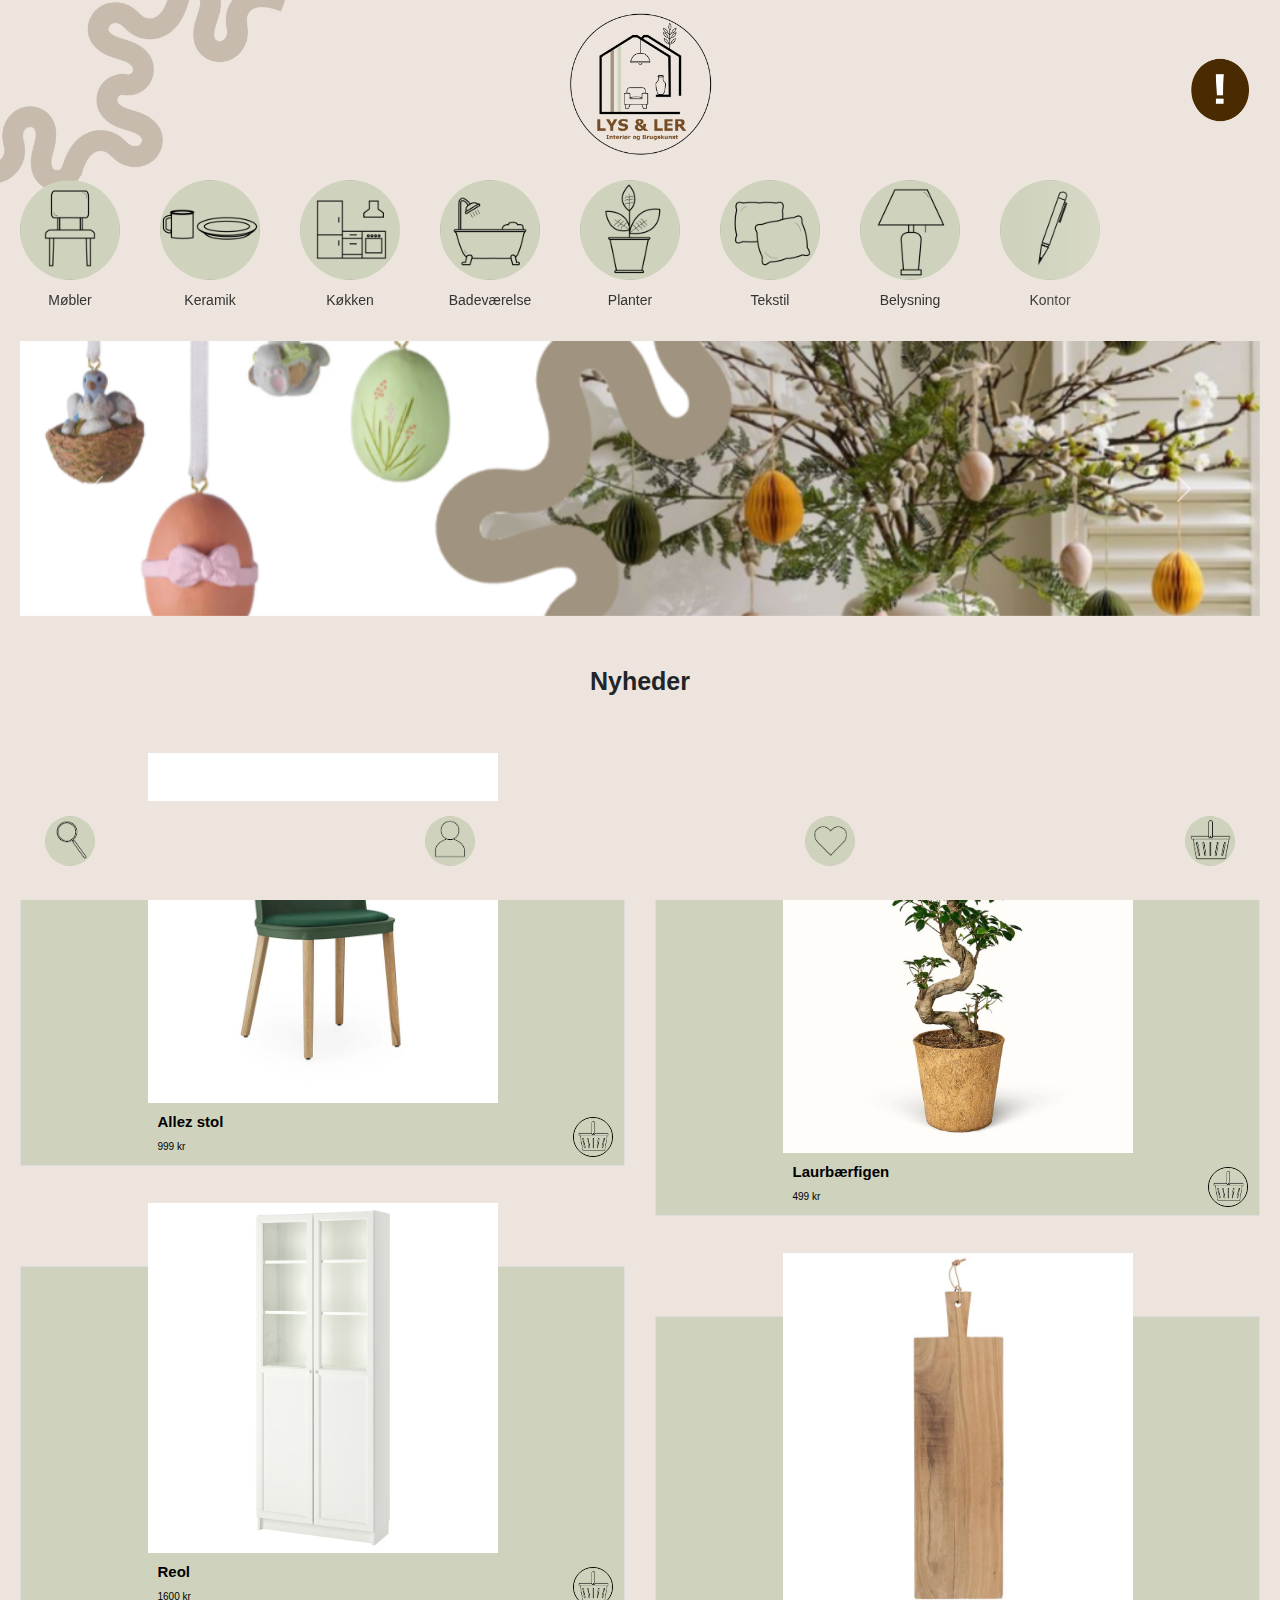
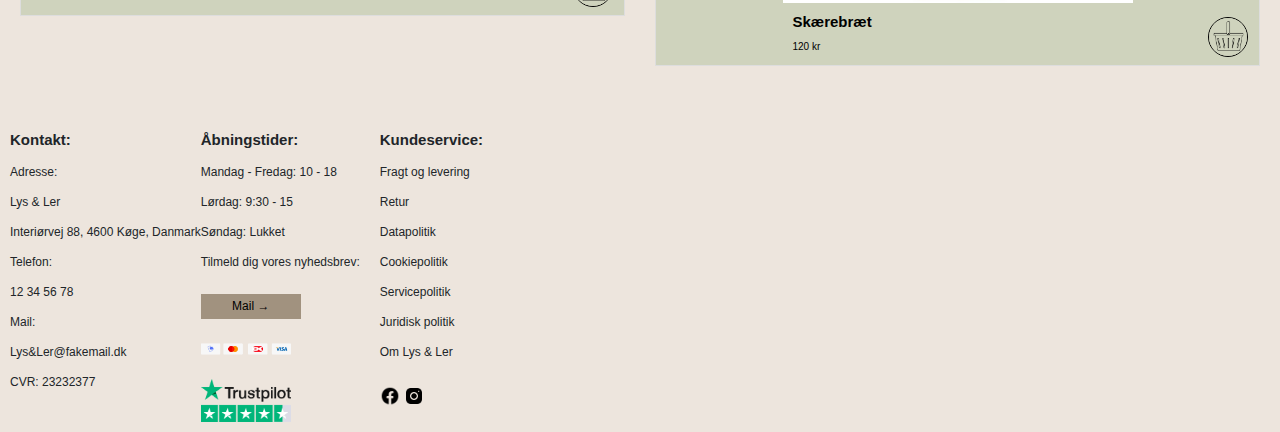
<file: tema-3/index.html>
<!doctype html>
<html lang="en">
<head>
    <meta charset="UTF-8">
    <meta name="viewport" content="width=device-width, initial-scale=1">
    <title>Lys og Ler</title>
    <link href="https://cdn.jsdelivr.net/npm/bootstrap@5.3.0-alpha1/dist/css/bootstrap.min.css" rel="stylesheet">
    <link rel="stylesheet" href="style.css">
    <link rel="icon" type="image/x-icon" href="images/Logo.png"/>
</head>
<body>

<!-- Logo -->


<div class="logo-container">
    <a href="index.html">
        <img src="images/Logo.png" alt="Logo"></img>
    </a>
</div>


<!-- Baggrund -->

<div class="baggrund1">
    <img src="images/bg1.png" alt="">
</div>


<!-- Pop-up -->

<div class="popup-container">
    <img id="popupBtn" src="images/!.png" alt="Åbn billede">
</div>

<div id="popupImg" style="display: none;">
    <span id="closeBtn">&times;</span>
    <img src="images/popup.png" alt="" />
</div>

<!-- Nav-bar carousel -->


<div class="carousel-container">
    <div class="carousel">
        <div class="tab">
            <a href="">
                <img src="images/Stol.png" alt="Møbler">
            <p>Møbler</p>
            </a>
        </div>
        <div class="tab">
            <a href="">
            <img src="images/Krus%20og%20tallerken.png" alt="Keramik">
            <p>Keramik</p>
            </a>
        </div>
        <div class="tab">
            <a href="">
            <img src="images/Køkken.png" alt="Køkken">
            <p>Køkken</p>
            </a>
        </div>
        <div class="tab">
            <a href="">
                <img src="images/Bad.png" alt="Badeværelse">
                <p>Badeværelse</p>
            </a>
        </div>
        <div class="tab">
            <a href="">
            <img src="images/Planter.png" alt="Planter">
            <p>Planter</p>
            </a>
        </div>
        <div class="tab">
            <a href="">
            <img src="images/Puder.png" alt="Tekstil">
            <p>Tekstil</p>
            </a>
        </div>
        <div class="tab">
            <a href="">
            <img src="images/Lampe.png" alt="Belysning">
            <p>Belysning</p>
            </a>
        </div>
        <div class="tab">
            <a href="">
                <img src="images/Kuglepen.png" alt="Kontor">
                <p>Kontor</p>
            </a>
        </div>

    </div>
</div>

<!-- Hero carousel (bootstrap) -->


<div id="carouselExampleControls" class="carousel slide" data-bs-ride="carousel">
    <div id="hero-carousel" class="carousel-inner">
        <div class="carousel-item">
            <img class="d-block w-100" src="images/b1.jpg" alt="Stue interiør">
        </div>
        <div class="carousel-item">
            <img class="d-block w-100 h-100" src="images/b2.png" alt="Stue interiør">
        </div>
        <div class="carousel-item active">
            <img class="d-block w-100" src="images/b3.png" alt="Påske">
        </div>
    </div>
    <button class="carousel-control-prev" type="button" data-bs-target="#carouselExampleControls" data-bs-slide="prev">
        <span class="carousel-control-prev-icon" aria-hidden="true"></span>
        <span class="visually-hidden">Previous</span>
    </button>
    <button class="carousel-control-next" type="button" data-bs-target="#carouselExampleControls" data-bs-slide="next">
        <span class="carousel-control-next-icon" aria-hidden="true"></span>
        <span class="visually-hidden">Next</span>
    </button>
</div>


<!-- Overskrift -->


<div class="h1-container">
    <h1>Nyheder</h1>
</div>


<!-- Produkter genereret af JS -->
<div id="product-container"></div>



<!-- Footer -->

<footer>
    <div class="footer-tabs">
        <a href="#"><img src="images/Forstørrelsesglas.png" alt="Søg"></a>
        <a href="#"><img src="images/User.png" alt="Profil"></a>
        <a href="#"><img src="images/Hjerte.png" alt="Favorit"></a>
        <a href="#"><img src="images/Kurv.png" alt="Kurv"></a>
    </div>
</footer>


<!-- Baggrund -->


<div class="baggrund2">
    <img src="images/bg1.png" alt="">
</div>



<!-- Footer-info -->



<div class="footer-info">
    <div class="info1">
        <h2>Kontakt:</h2>
        <p>Adresse:
            <br>
            Lys & Ler
            <br>
            Interiørvej 88,
            4600 Køge,
            Danmark
            <br>
            Telefon:
            <br>
            12 34 56 78
            <br>
            Mail:
            <br>
            Lys&Ler@fakemail.dk
            <br>

            CVR: 23232377
        </p>
    </div>
    <div class="info2">
        <h2>Åbningstider:</h2>
        <p>Mandag - Fredag:
            10 - 18
            <br>
            Lørdag:
            9:30 - 15
            <br>
            Søndag:
            Lukket
            <br>

            Tilmeld dig vores nyhedsbrev:</p>
        <a href="mailto:LysogLer@fakemail.dk"><button>Mail &#8594;</button></a>
        <img src="images/Betalingsikoner.png" alt="">
        <img src="images/trustpilot-stars-seeklogo.png" alt="">
    </div>
    <div class="info3">
        <h2>Kundeservice:</h2>
        <p>Fragt og levering
            <br>
            Retur
            <br>
            Datapolitik
            <br>
            Cookiepolitik
            <br>
            Servicepolitik
            <br>
            Juridisk politik
            <br>
            Om Lys & Ler</p>
        <a href="https://facebook.com"><img src="images/Facebook-24.png" alt=""></a>
        <a href="https://instagram.com"><img src="images/Instagram-30.png" alt=""></a>

    </div>
</div>

<script src="https://cdn.jsdelivr.net/npm/bootstrap@5.3.0-alpha1/dist/js/bootstrap.bundle.min.js"></script>
<script src="scripts.js"></script>
</body>
</html>
</file>
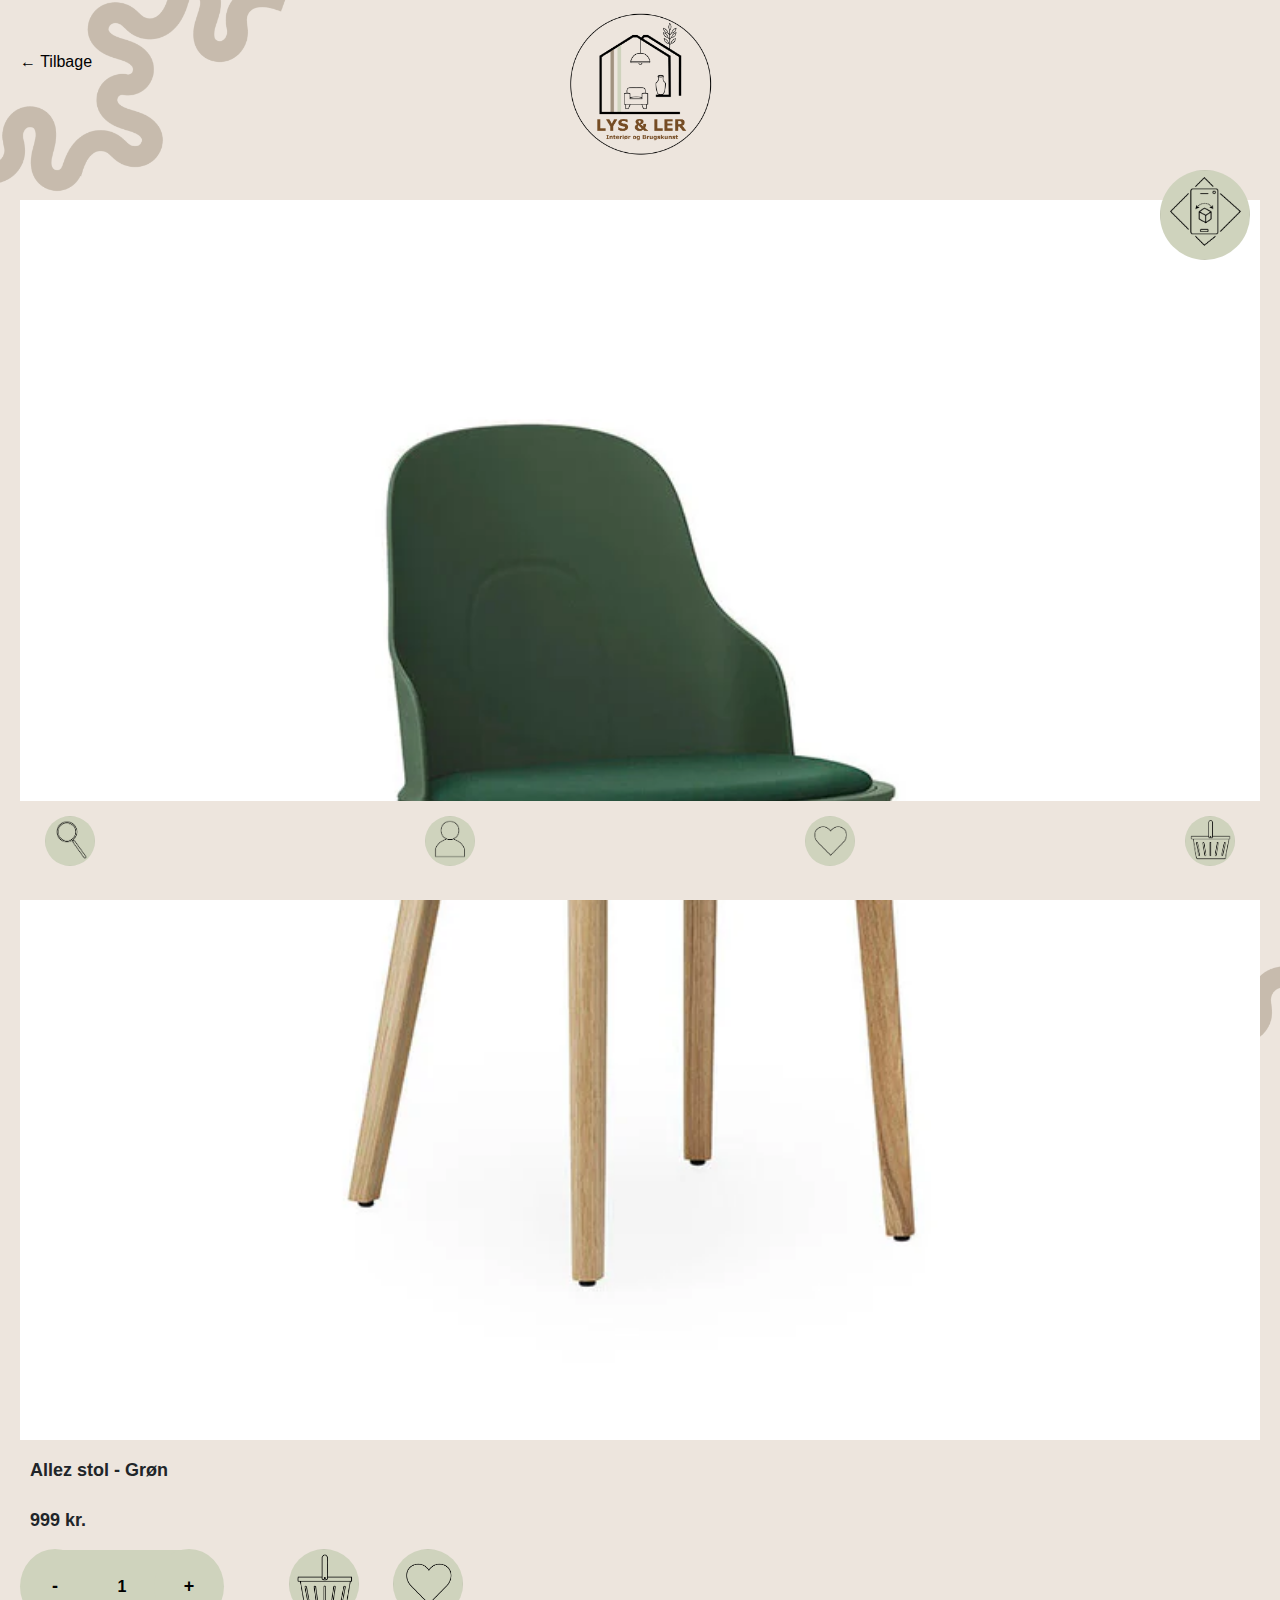
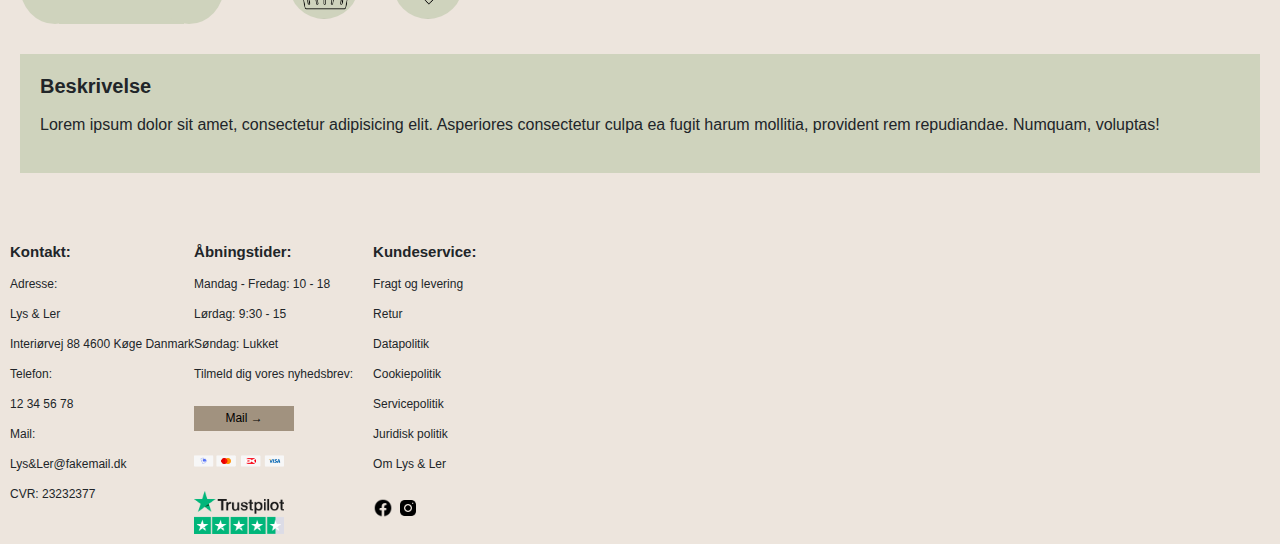
<file: tema-3/produktside1.html>
<!doctype html>
<html lang="en">
<head>
    <meta charset="UTF-8">
    <meta name="viewport" content="width=device-width, initial-scale=1">
    <title>Allez stol</title>
    <link href="https://cdn.jsdelivr.net/npm/bootstrap@5.3.0-alpha1/dist/css/bootstrap.min.css" rel="stylesheet">
    <link rel="stylesheet" href="produktside1.css">
    <link rel="icon" type="image/x-icon" href="images/Logo.png"/>
</head>
<body>

<!-- Logo -->


<div class="logo-container">
    <a href="index.html">
        <img src="images/Logo.png" alt="Logo"></img>
    </a>
</div>


<!-- Pil -->

<div class="back-container">
    <a href="index.html"><p>&#8592; Tilbage</p></a>
</div>


<!-- Baggrund -->

<div class="baggrund1">
    <img src="images/bg1.png" alt="">
</div>


<!-- AR ikon -->


<div class="AR-ikon">
    <a href="" onclick="showMessage()"><img src="images/AR%20Ikon.png" alt=""></a>
</div>


<!-- Produktbillede -->


<div class="produkt-wrapper">
    <img src="images/produkt-stol.jpg.webp" alt="">
</div>


<!-- Produktinfo -->


<div class="produkt-info">
    <h2>Allez stol - Grøn</h2>
    <h2>999 kr.</h2>
</div>


<!-- Produktikoner + knap -->



<div class="produkt-ikoner">
    <div class="quantity-selector">
        <button type="button" onclick="decreaseQuantity()">-</button>
        <input type="text" id="quantity" value="1" readonly>
        <button type="button" onclick="increaseQuantity()">+</button>
    </div>
    <div class="ikoner-wrapper">
        <a href="">  <img src="images/Kurv.png" alt="Kurv"></a>
        <a href="">  <img src="images/Hjerte.png" alt="Favorit"></a>
    </div>
</div>


<!-- Produktbeskrivelse -->



<div class="produkt-beskrivelse">
    <h2>Beskrivelse</h2>
    <p>Lorem ipsum dolor sit amet, consectetur adipisicing elit. Asperiores consectetur culpa ea fugit harum mollitia, provident rem repudiandae. Numquam, voluptas!</p>

</div>


<!-- Footer -->

<footer>
    <div class="footer-tabs">
        <a href="#"><img src="images/Forstørrelsesglas.png" alt="Søg"></a>
        <a href="#"><img src="images/User.png" alt="Profil"></a>
        <a href="#"><img src="images/Hjerte.png" alt="Favorit"></a>
        <a href="#"><img src="images/Kurv.png" alt="Kurv"></a>
    </div>
</footer>


<!-- Baggrund -->


<div class="baggrund2">
    <img src="images/bg1.png" alt="">
</div>


<!-- Footerinfo -->


<div class="footer-info">
    <div class="info1">
        <h2>Kontakt:</h2>
        <p>Adresse:
            <br>
            Lys & Ler
            <br>
            Interiørvej 88
            4600 Køge
            Danmark
            <br>
            Telefon:
            <br>
            12 34 56 78
            <br>
            Mail:
            <br>
            Lys&Ler@fakemail.dk
            <br>

            CVR: 23232377
        </p>
    </div>
    <div class="info2">
        <h2>Åbningstider:</h2>
       <p>Mandag - Fredag:
           10 - 18
           <br>
           Lørdag:
           9:30 - 15
           <br>
           Søndag:
           Lukket
           <br>

           Tilmeld dig vores nyhedsbrev:</p>
        <a href="mailto:LysogLer@fakemail.dk"><button>Mail &#8594;</button></a>
        <img src="images/Betalingsikoner.png" alt="">
        <img src="images/trustpilot-stars-seeklogo.png" alt="">
    </div>
    <div class="info3">
        <h2>Kundeservice:</h2>
        <p>Fragt og levering
        <br>
        Retur
        <br>
        Datapolitik
        <br>
        Cookiepolitik
        <br>
        Servicepolitik
        <br>
        Juridisk politik
            <br>
        Om Lys & Ler</p>
        <a href="https://facebook.com"><img src="images/Facebook-24.png" alt=""></a>
        <a href="https://instagram.com"><img src="images/Instagram-30.png" alt=""></a>

    </div>
</div>


<script src="https://cdn.jsdelivr.net/npm/bootstrap@5.3.0-alpha1/dist/js/bootstrap.bundle.min.js"></script>
<script src="scripts.js"></script>
</body>
</html>
</file>
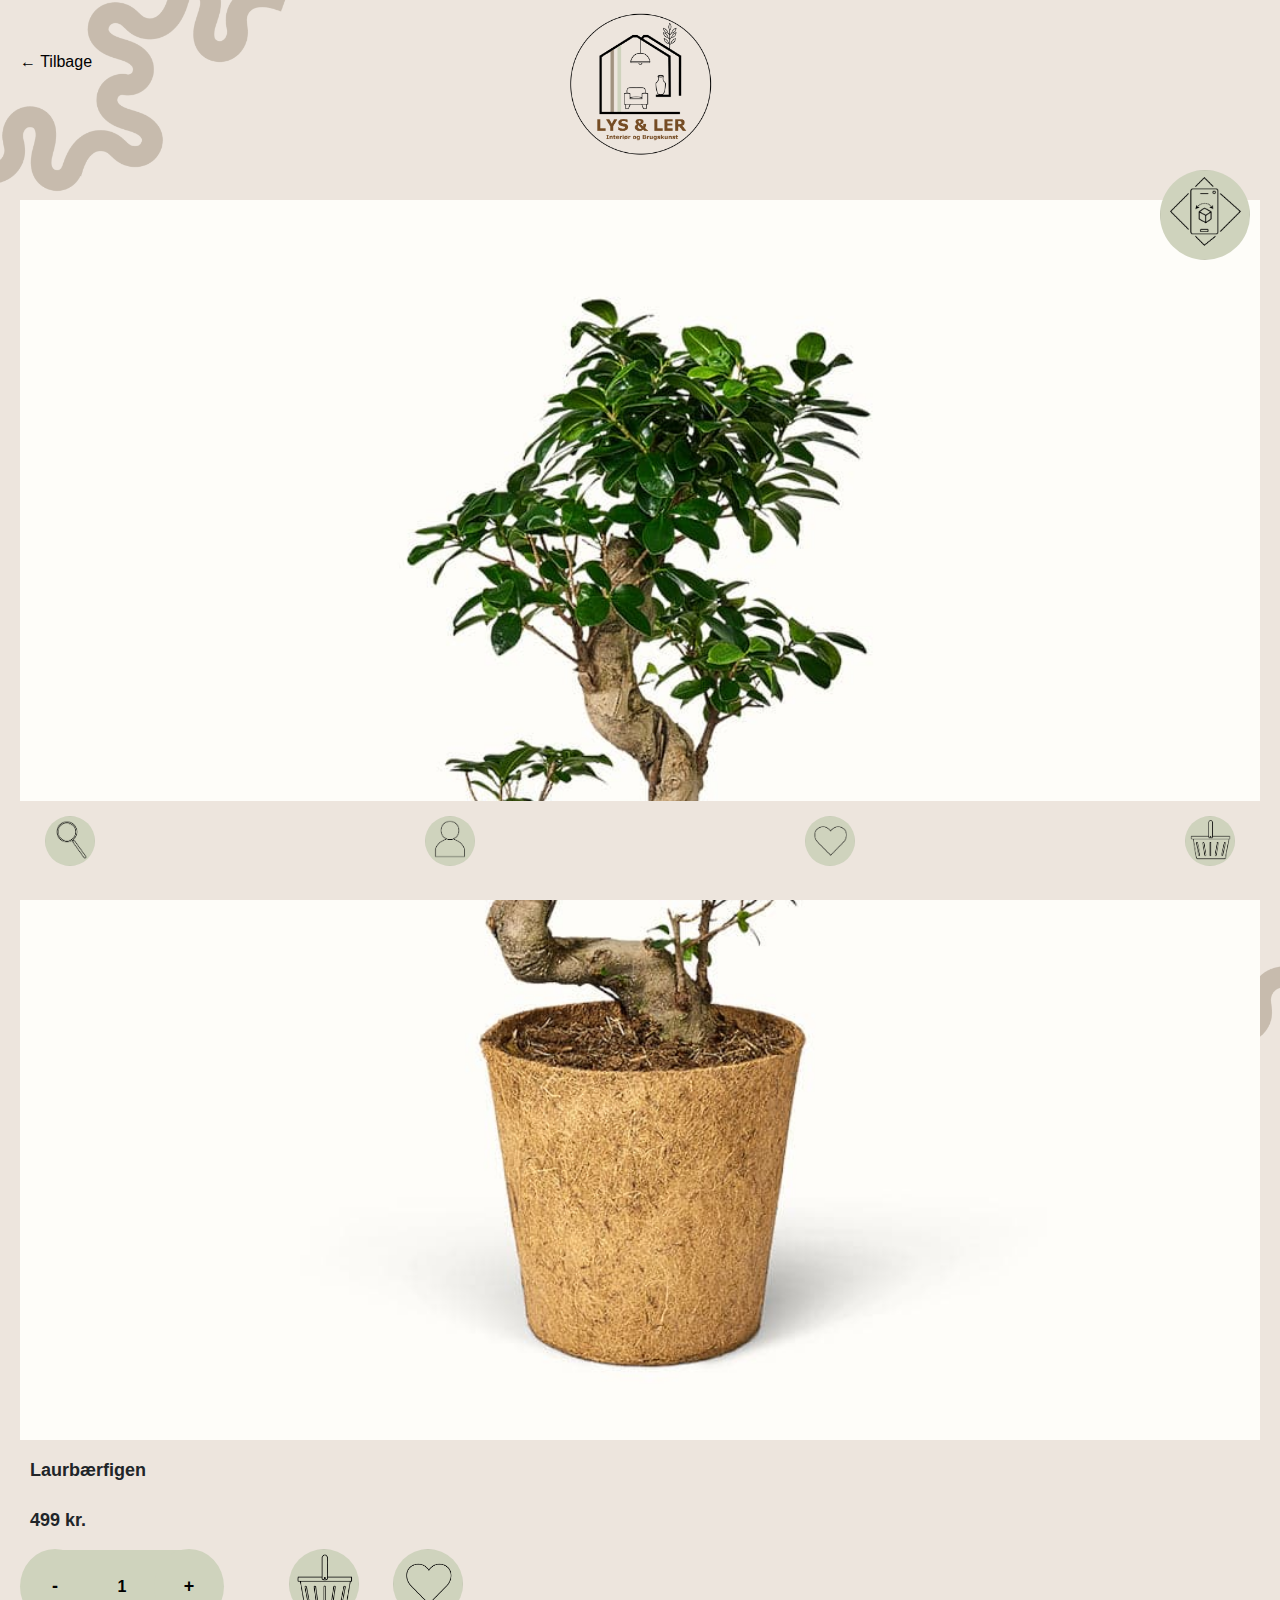
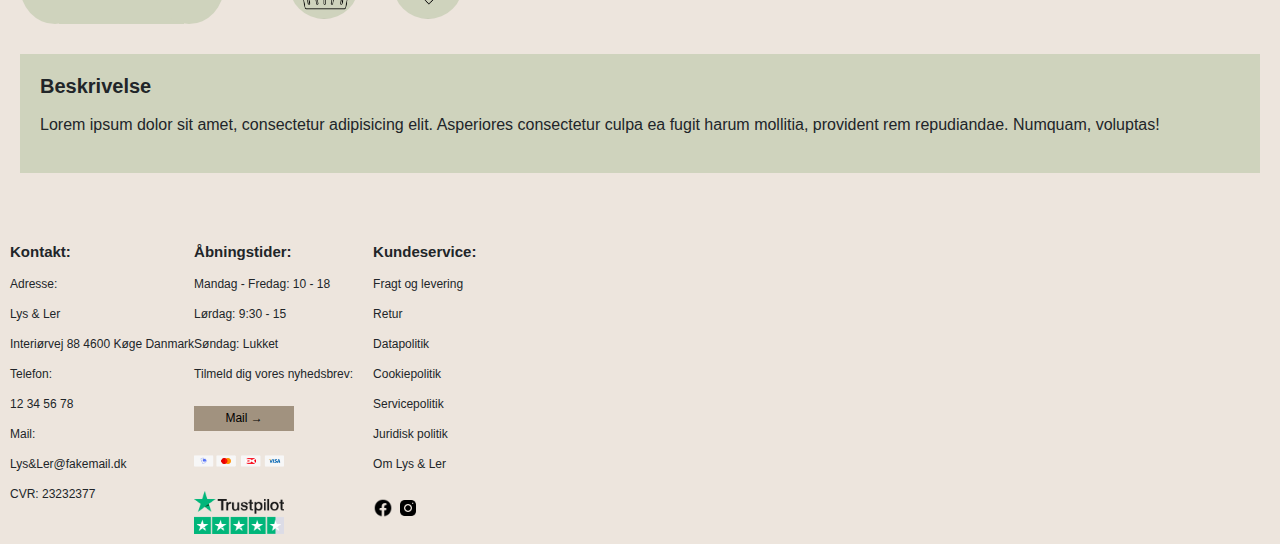
<file: tema-3/produktside2.html>
<!doctype html>
<html lang="en">
<head>
    <meta charset="UTF-8">
    <meta name="viewport" content="width=device-width, initial-scale=1">
    <title>Laurbærfigen</title>
    <link href="https://cdn.jsdelivr.net/npm/bootstrap@5.3.0-alpha1/dist/css/bootstrap.min.css" rel="stylesheet">
    <link rel="stylesheet" href="produktside2.css">
    <link rel="icon" type="image/x-icon" href="images/Logo.png"/>
</head>
<body>

<!-- Logo -->


<div class="logo-container">
    <a href="index.html">
        <img src="images/Logo.png" alt="Logo"></img>
    </a>
</div>


<!-- Pil -->

<div class="back-container">
    <a href="index.html"><p>&#8592; Tilbage</p></a>
</div>


<!-- Baggrund -->

<div class="baggrund1">
    <img src="images/bg1.png" alt="">
</div>


<!-- AR ikon -->


<div class="AR-ikon">
    <a href="" onclick="showMessage()"><img src="images/AR%20Ikon.png" alt=""></a>
</div>


<!-- Produktbillede -->


<div class="produkt-wrapper">
    <img src="images/produkt-plante.png" alt="">
</div>


<!-- Produktinfo -->


<div class="produkt-info">
    <h2>Laurbærfigen</h2>
    <h2>499 kr.</h2>
</div>


<!-- Produktinfo -->



<div class="produkt-ikoner">
    <div class="quantity-selector">
        <button type="button" onclick="decreaseQuantity()">-</button>
        <input type="text" id="quantity" value="1" readonly>
        <button type="button" onclick="increaseQuantity()">+</button>
    </div>
    <div class="ikoner-wrapper">
        <a href="">  <img src="images/Kurv.png" alt="Kurv"></a>
        <a href="">  <img src="images/Hjerte.png" alt="Favorit"></a>
    </div>
</div>


<!-- Produktbeskrivelse -->



<div class="produkt-beskrivelse">
    <h2>Beskrivelse</h2>
    <p>Lorem ipsum dolor sit amet, consectetur adipisicing elit. Asperiores consectetur culpa ea fugit harum mollitia, provident rem repudiandae. Numquam, voluptas!</p>

</div>


<!-- Footer -->

<footer>
    <div class="footer-tabs">
        <a href="#"><img src="images/Forstørrelsesglas.png" alt="Søg"></a>
        <a href="#"><img src="images/User.png" alt="Profil"></a>
        <a href="#"><img src="images/Hjerte.png" alt="Favorit"></a>
        <a href="#"><img src="images/Kurv.png" alt="Kurv"></a>
    </div>
</footer>


<!-- Baggrund -->


<div class="baggrund2">
    <img src="images/bg1.png" alt="">
</div>


<!-- Footerinfo -->


<div class="footer-info">
    <div class="info1">
        <h2>Kontakt:</h2>
        <p>Adresse:
            <br>
            Lys & Ler
            <br>
            Interiørvej 88
            4600 Køge
            Danmark
            <br>
            Telefon:
            <br>
            12 34 56 78
            <br>
            Mail:
            <br>
            Lys&Ler@fakemail.dk
            <br>

            CVR: 23232377
        </p>
    </div>
    <div class="info2">
        <h2>Åbningstider:</h2>
        <p>Mandag - Fredag:
            10 - 18
            <br>
            Lørdag:
            9:30 - 15
            <br>
            Søndag:
            Lukket
            <br>

            Tilmeld dig vores nyhedsbrev:</p>
        <a href="mailto:LysogLer@fakemail.dk"><button>Mail &#8594;</button></a>
        <img src="images/Betalingsikoner.png" alt="">
        <img src="images/trustpilot-stars-seeklogo.png" alt="">
    </div>
    <div class="info3">
        <h2>Kundeservice:</h2>
        <p>Fragt og levering
            <br>
            Retur
            <br>
            Datapolitik
            <br>
            Cookiepolitik
            <br>
            Servicepolitik
            <br>
            Juridisk politik
            <br>
            Om Lys & Ler</p>
        <a href="https://facebook.com"><img src="images/Facebook-24.png" alt=""></a>
        <a href="https://instagram.com"><img src="images/Instagram-30.png" alt=""></a>

    </div>
</div>


<script src="https://cdn.jsdelivr.net/npm/bootstrap@5.3.0-alpha1/dist/js/bootstrap.bundle.min.js"></script>
<script src="scripts.js"></script>
</body>
</html>
</file>
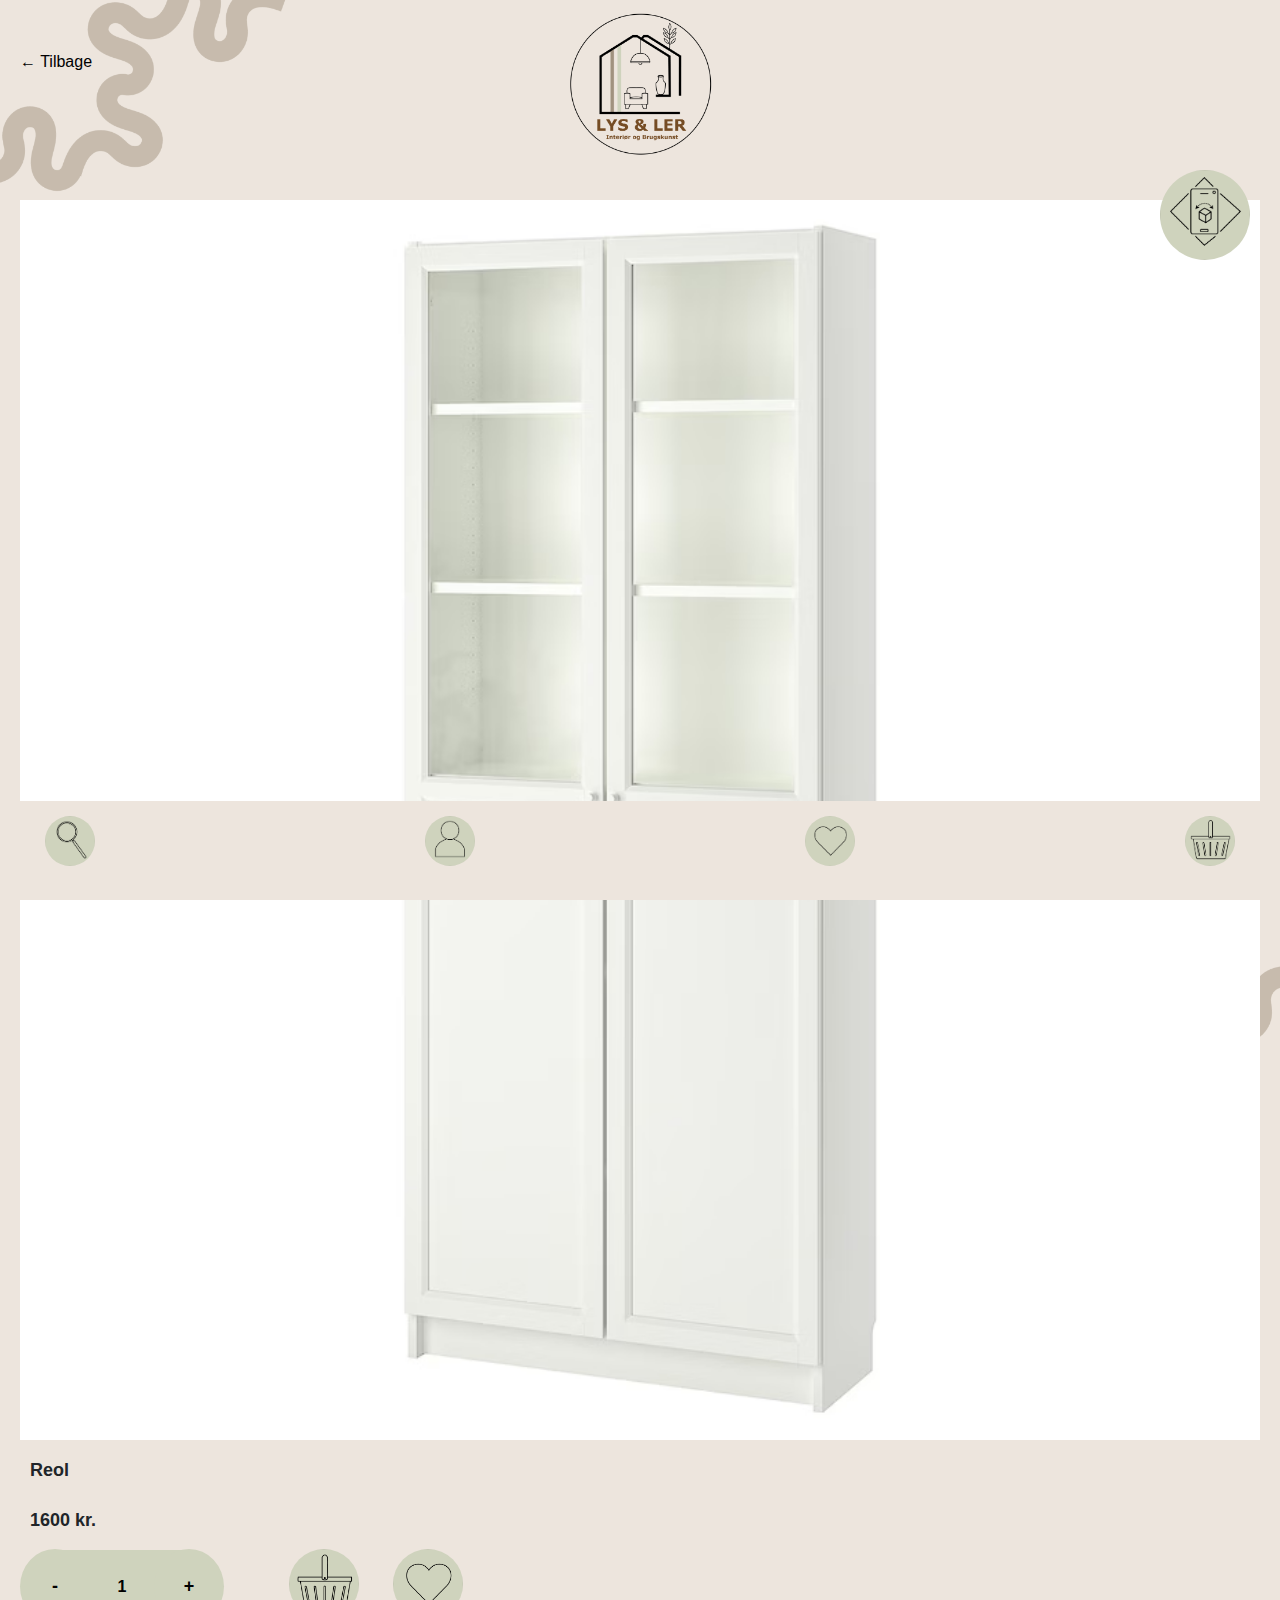
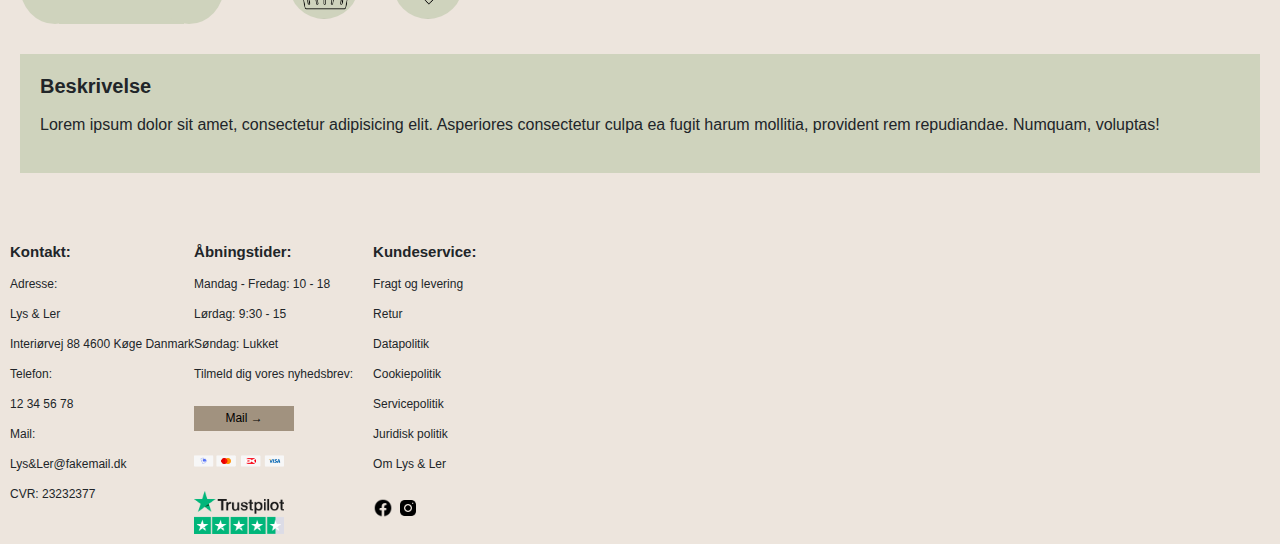
<file: tema-3/produktside3.html>
<!doctype html>
<html lang="en">
<head>
    <meta charset="UTF-8">
    <meta name="viewport" content="width=device-width, initial-scale=1">
    <title>Reol</title>
    <link href="https://cdn.jsdelivr.net/npm/bootstrap@5.3.0-alpha1/dist/css/bootstrap.min.css" rel="stylesheet">
    <link rel="stylesheet" href="produktside3.css">
    <link rel="icon" type="image/x-icon" href="images/Logo.png"/>
</head>
<body>

<!-- Logo -->


<div class="logo-container">
    <a href="index.html">
        <img src="images/Logo.png" alt="Logo"></img>
    </a>
</div>


<!-- Pil -->

<div class="back-container">
    <a href="index.html"><p>&#8592; Tilbage</p></a>
</div>


<!-- Baggrund -->

<div class="baggrund1">
    <img src="images/bg1.png" alt="">
</div>


<!-- AR-ikon -->



<div class="AR-ikon">
    <a href="AR.html"><img src="images/AR%20Ikon.png" alt=""></a>
</div>


<!-- Produktbillede -->


<div class="produkt-wrapper">
    <img src="images/reol.jpg.avif" alt="Reol">
</div>


<!-- Produktinfo -->


<div class="produkt-info">
    <h2>Reol</h2>
    <h2>1600 kr.</h2>
</div>


<!-- Ikoner -->



<div class="produkt-ikoner">
    <div class="quantity-selector">
        <button type="button" onclick="decreaseQuantity()">-</button>
        <input type="text" id="quantity" value="1" readonly>
        <button type="button" onclick="increaseQuantity()">+</button>
    </div>
    <div class="ikoner-wrapper">
        <a href="">  <img src="images/Kurv.png" alt="Kurv"></a>
        <a href="">  <img src="images/Hjerte.png" alt="Favorit"></a>
    </div>
</div>


<!-- Produktbeskrivelse -->



<div class="produkt-beskrivelse">
    <h2>Beskrivelse</h2>
    <p>Lorem ipsum dolor sit amet, consectetur adipisicing elit. Asperiores consectetur culpa ea fugit harum mollitia, provident rem repudiandae. Numquam, voluptas!</p>

</div>


<!-- Footer -->

<footer>
    <div class="footer-tabs">
        <a href="#"><img src="images/Forstørrelsesglas.png" alt="Søg"></a>
        <a href="#"><img src="images/User.png" alt="Profil"></a>
        <a href="#"><img src="images/Hjerte.png" alt="Favorit"></a>
        <a href="#"><img src="images/Kurv.png" alt="Kurv"></a>
    </div>
</footer>

<!-- Baggrund -->

<div class="baggrund2">
    <img src="images/bg1.png" alt="">
</div>


<!-- Footerinfo -->


<div class="footer-info">
    <div class="info1">
        <h2>Kontakt:</h2>
        <p>Adresse:
            <br>
            Lys & Ler
            <br>
            Interiørvej 88
            4600 Køge
            Danmark
            <br>
            Telefon:
            <br>
            12 34 56 78
            <br>
            Mail:
            <br>
            Lys&Ler@fakemail.dk
            <br>

            CVR: 23232377
        </p>
    </div>
    <div class="info2">
        <h2>Åbningstider:</h2>
        <p>Mandag - Fredag:
            10 - 18
            <br>
            Lørdag:
            9:30 - 15
            <br>
            Søndag:
            Lukket
            <br>

            Tilmeld dig vores nyhedsbrev:</p>
        <a href="mailto:LysogLer@fakemail.dk"><button>Mail &#8594;</button></a>
        <img src="images/Betalingsikoner.png" alt="">
        <img src="images/trustpilot-stars-seeklogo.png" alt="">
    </div>
    <div class="info3">
        <h2>Kundeservice:</h2>
        <p>Fragt og levering
            <br>
            Retur
            <br>
            Datapolitik
            <br>
            Cookiepolitik
            <br>
            Servicepolitik
            <br>
            Juridisk politik
            <br>
            Om Lys & Ler</p>
        <a href="https://facebook.com"><img src="images/Facebook-24.png" alt=""></a>
        <a href="https://instagram.com"><img src="images/Instagram-30.png" alt=""></a>

    </div>
</div>


<script src="https://cdn.jsdelivr.net/npm/bootstrap@5.3.0-alpha1/dist/js/bootstrap.bundle.min.js"></script>
<script src="scripts.js"></script>
</body>
</html>
</file>
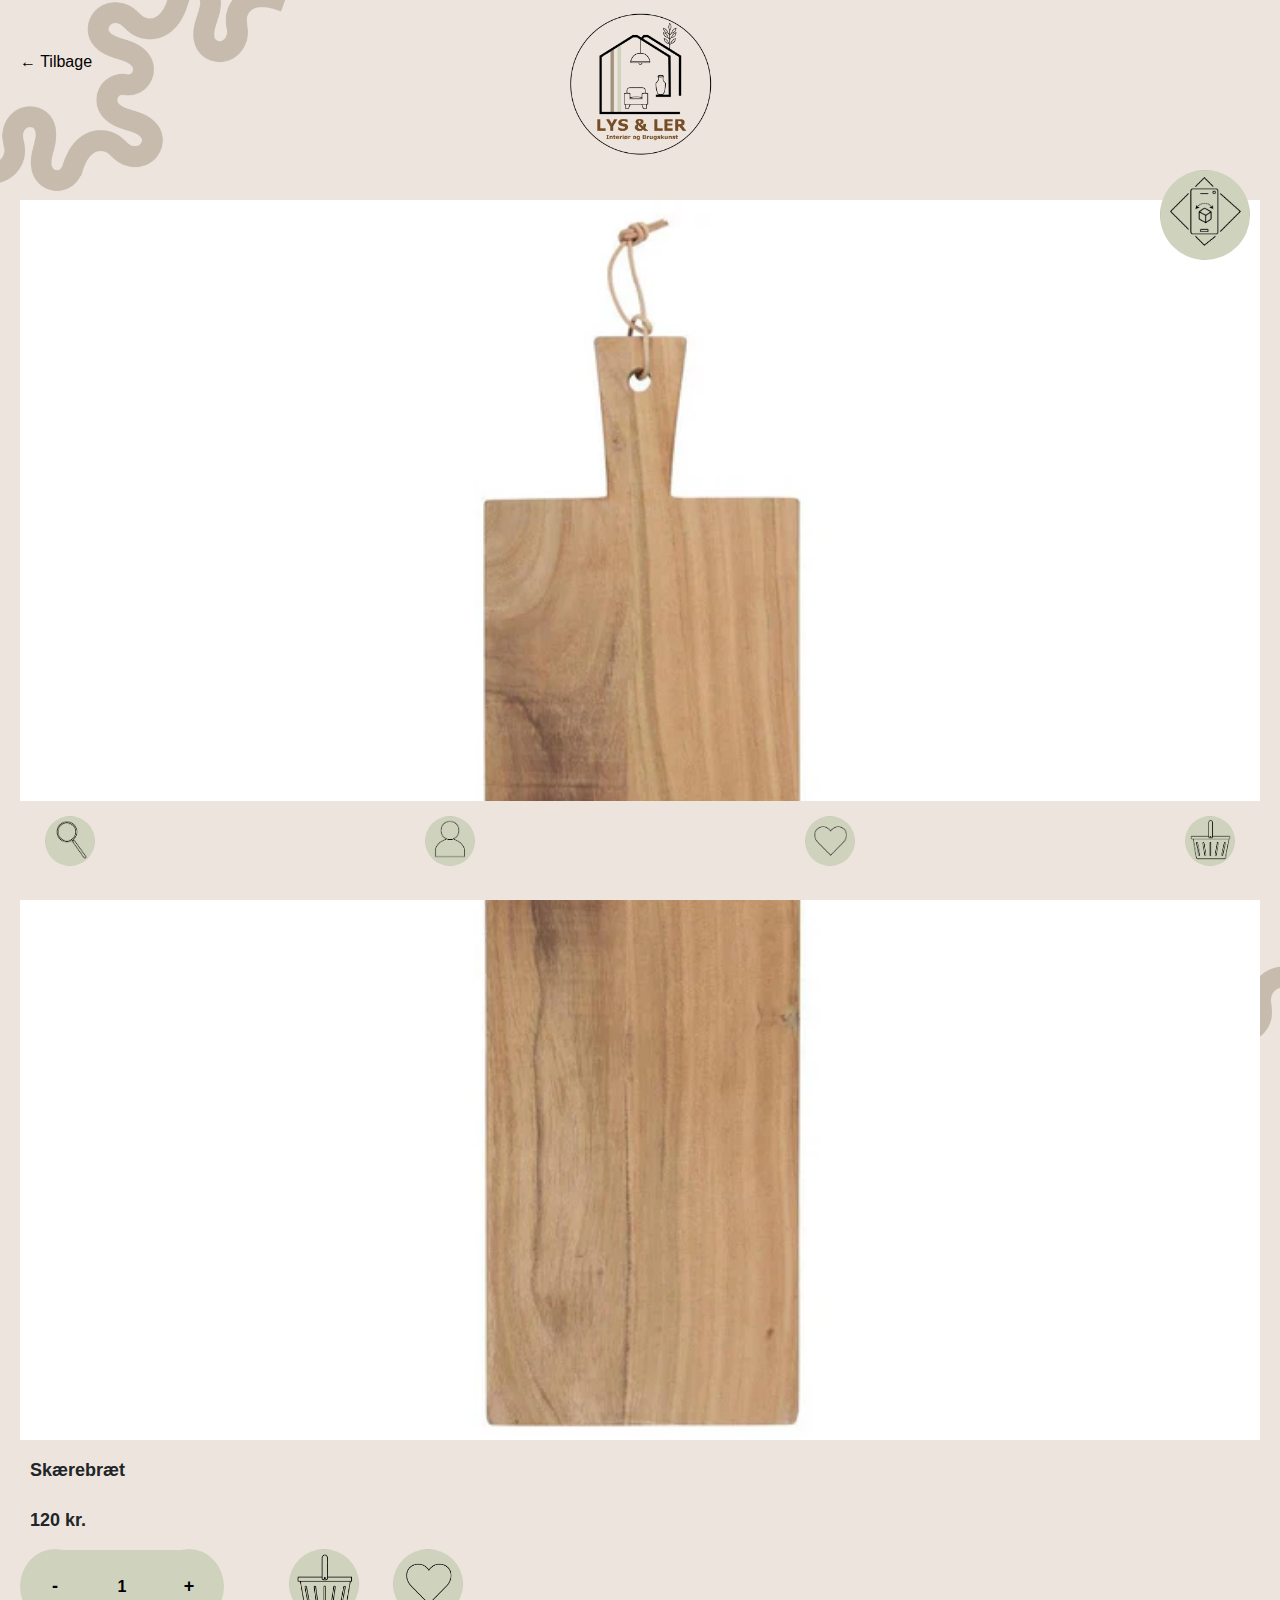
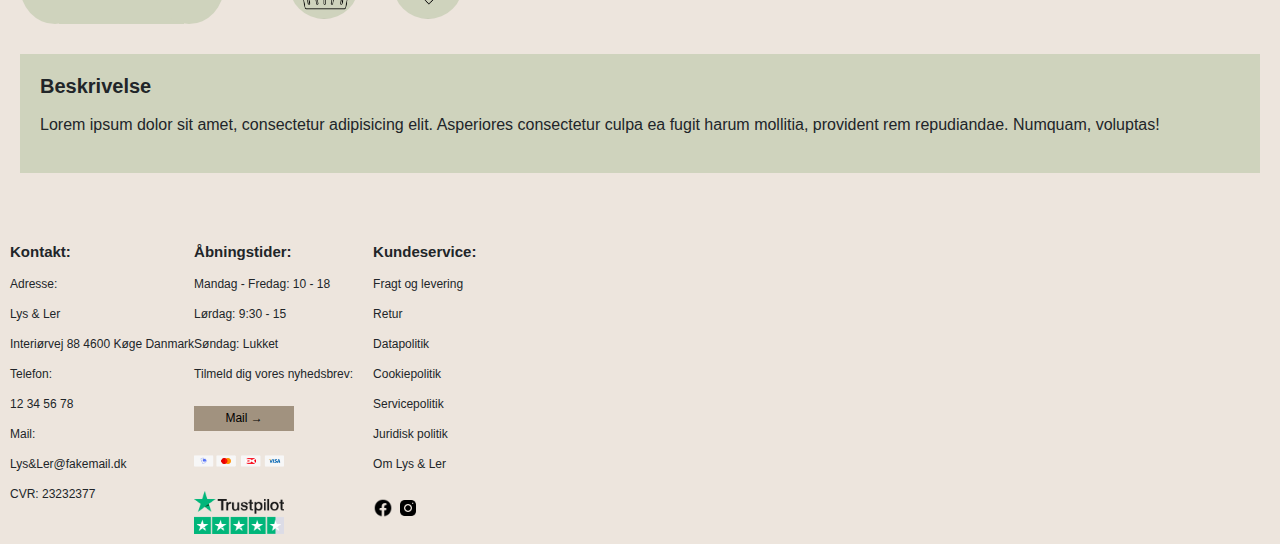
<file: tema-3/produktside4.html>
<!doctype html>
<html lang="en">
<head>
    <meta charset="UTF-8">
    <meta name="viewport" content="width=device-width, initial-scale=1">
    <title>Skærebræt</title>
    <link href="https://cdn.jsdelivr.net/npm/bootstrap@5.3.0-alpha1/dist/css/bootstrap.min.css" rel="stylesheet">
    <link rel="stylesheet" href="produktside4.css">
    <link rel="icon" type="image/x-icon" href="images/Logo.png"/>
</head>
<body>

<!-- Logo -->


<div class="logo-container">
    <a href="index.html">
        <img src="images/Logo.png" alt="Logo"></img>
    </a>
</div>


<!-- Pil -->

<div class="back-container">
    <a href="index.html"><p>&#8592; Tilbage</p></a>
</div>


<!-- Baggrund -->

<div class="baggrund1">
    <img src="images/bg1.png" alt="">
</div>


<!-- AR-ikon -->



<div class="AR-ikon">
    <a href="" onclick="showMessage()"><img src="images/AR%20Ikon.png" alt=""></a>
</div>


<!-- Produktbillede -->


<div class="produkt-wrapper">
    <img src="images/Skærebræt.png" alt="Skærebræt">
</div>


<!-- Produktinfo -->


<div class="produkt-info">
    <h2>Skærebræt</h2>
    <h2>120 kr.</h2>
</div>

<!-- Ikoner -->


<div class="produkt-ikoner">
    <div class="quantity-selector">
        <button type="button" onclick="decreaseQuantity()">-</button>
        <input type="text" id="quantity" value="1" readonly>
        <button type="button" onclick="increaseQuantity()">+</button>
    </div>
    <div class="ikoner-wrapper">
        <a href="">  <img src="images/Kurv.png" alt="Kurv"></a>
        <a href="">  <img src="images/Hjerte.png" alt="Favorit"></a>
    </div>
</div>


<!-- Beskrivelse -->


<div class="produkt-beskrivelse">
    <h2>Beskrivelse</h2>
    <p>Lorem ipsum dolor sit amet, consectetur adipisicing elit. Asperiores consectetur culpa ea fugit harum mollitia, provident rem repudiandae. Numquam, voluptas!</p>

</div>


<!-- Footer -->

<footer>
    <div class="footer-tabs">
        <a href="#"><img src="images/Forstørrelsesglas.png" alt="Søg"></a>
        <a href="#"><img src="images/User.png" alt="Profil"></a>
        <a href="#"><img src="images/Hjerte.png" alt="Favorit"></a>
        <a href="#"><img src="images/Kurv.png" alt="Kurv"></a>
    </div>
</footer>

<!-- Baggrund -->


<div class="baggrund2">
    <img src="images/bg1.png" alt="">
</div>


<!-- Footerinfo -->



<div class="footer-info">
    <div class="info1">
        <h2>Kontakt:</h2>
        <p>Adresse:
            <br>
            Lys & Ler
            <br>
            Interiørvej 88
            4600 Køge
            Danmark
            <br>
            Telefon:
            <br>
            12 34 56 78
            <br>
            Mail:
            <br>
            Lys&Ler@fakemail.dk
            <br>

            CVR: 23232377
        </p>
    </div>
    <div class="info2">
        <h2>Åbningstider:</h2>
        <p>Mandag - Fredag:
            10 - 18
            <br>
            Lørdag:
            9:30 - 15
            <br>
            Søndag:
            Lukket
            <br>

            Tilmeld dig vores nyhedsbrev:</p>
        <a href="mailto:LysogLer@fakemail.dk"><button>Mail &#8594;</button></a>
        <img src="images/Betalingsikoner.png" alt="">
        <img src="images/trustpilot-stars-seeklogo.png" alt="">
    </div>
    <div class="info3">
        <h2>Kundeservice:</h2>
        <p>Fragt og levering
            <br>
            Retur
            <br>
            Datapolitik
            <br>
            Cookiepolitik
            <br>
            Servicepolitik
            <br>
            Juridisk politik
            <br>
            Om Lys & Ler</p>
        <a href="https://facebook.com"><img src="images/Facebook-24.png" alt=""></a>
        <a href="https://instagram.com"><img src="images/Instagram-30.png" alt=""></a>

    </div>
</div>


<script src="https://cdn.jsdelivr.net/npm/bootstrap@5.3.0-alpha1/dist/js/bootstrap.bundle.min.js"></script>
<script src="scripts.js"></script>
</body>
</html>
</file>
<file: tema-3/style.css>
body{
    font-family: Verdana, Helvetica, sans-serif;
    background-color: #EDE5DD;
    overflow-x: hidden;

    @media (max-width: 768px) {

        padding-bottom: 100px;
    }

}

.logo-container img{
    width: 150px;
    height: auto;
    display: block;
    margin: 10px auto;
}


.baggrund1 img{
    position: absolute;
    top: -50px;
    left: -50px;
    width: auto;
    height: 30vh;
    z-index: -1;
    opacity: 0.5;
}


.popup-container img{
    position: absolute;
    top: 50px;
    right: 10px;
    width: 100px;
    height: 80px;
}


.h1-container{
    margin-top: 30px;
    margin-bottom: 50px;
}

.h1-container h1{
    text-align: center;
    font-size: 25px;
    font-weight: bold;
}



#product-container {
    display: grid;
    grid-template-columns: repeat(2, 1fr);
    gap: 30px;
    padding: 20px;
    margin-top: 20px;
}

#product-container a {
    text-decoration: none;
    color: black;
}



#hero-carousel{
    margin-right: 20px;
    margin-left: 20px;
    margin-bottom: 20px;
}


#hero-carousel .carousel-item img {
    object-fit: cover;
    width: 100%;
    height: 275px;
}


.kort {
    width: 100%;
    height: 350px;
    border: 1px solid #ddd;
    text-align: center;
    background-color: #CFD3BD;
    display: flex;
    flex-direction: column;
    justify-content: center;
    align-items: center;
    margin-top: 50px;
    margin-bottom: 20px;
    padding-bottom: 60px;
    position: relative;
}


.kort:nth-child(even) {
    transform: translateY(50px);
}

.kort img {
    width: 100%;
    height: 350px;
    object-fit: cover;
}

.kort h2{
    margin-top: 10px;
    font-size: 15px;
    font-weight: bold;
    text-align: left;
    margin-left: 10px;
}


.kort p{
    font-size: 10px;
    text-align: left;
    margin-left: 10px;

}

.kort img:last-of-type:hover{
    transform: scale(1.15);
    transition: transform 0.3s ease;

}

.kort img:last-of-type {
    width: 40px;
    height: 40px;
    border-radius: 50%;
    object-fit: cover;
    position: absolute;
    top: 300px;
    right: 10px;
    border: 1px solid black;
    margin-right: 1px;
}


.carousel-container {
    position: relative;
    overflow-x: auto;
    -webkit-overflow-scrolling: touch;
    padding: 10px;
    scroll-behavior: smooth;
    margin-bottom: 20px;
    mask-image: linear-gradient(to right, rgba(0, 0, 0, 1) 80%, rgba(0, 0, 0, 0));
}


.carousel {
    display: flex;
    gap: 20px;
}
.carousel-container::-webkit-scrollbar {
    display: none;
}


.tab {
    display: flex;
    flex-direction: column;
    align-items: center;
    text-align: center;
    width: 120px;
    flex-shrink: 0; /
}


.tab img {
    width: 100px;
    height: 100px;
    border-radius: 50%;
    object-fit: cover;
    margin-bottom: 10px;
}

.tab p {
    font-size: 14px;
    color: #333;
    margin: 0;
    text-align: center;
}


.tab a{
    text-decoration: none;
}


.tab img:hover{
    transform: scale(1.1);
    transition: transform 0.3s ease;
}

@media (max-width: 768px) {
    .carousel {
        gap: 15px;
    }

    .tab img {
        width: 80px;
        height: 80px;
    }

    .tab p {
        font-size: 12px;
    }
}

footer{
    position: fixed;
    height: 11%;
    bottom: 0;
    left: 0;
    width: 100%;
    background: #EDE5DD;
    color: white;
    text-align: center;
}

.footer-tabs{
    display: flex;
    flex-direction: row;
    align-items: center;
    justify-content: space-between;
    margin: 15px;
}

.footer-tabs img{
    width: 50px;
    height: 50px;
    border-radius: 50%;
    object-fit: cover;
    margin-left: 30px;
    margin-right: 30px;
}

.footer-tabs img:hover{
    transform: scale(1.1);
    transition: transform 0.3s ease;
}


.baggrund2 img{
    position: absolute;
    bottom: -150px;
    right: -50px;
    width: auto;
    height: 30vh;
    z-index: -1;
    opacity: 0.5;
}

.footer-info{
    display: flex;
    flex-direction: row;
    margin: 10px;
    margin-top: 75px;
}

.info1 h2{
    font-weight: bold;
    font-size: 15px;
}

.info1 p{
    font-size: 12px;
    line-height: 30px;

}

.info2{
    margin-right: 20px;
}

.info2 h2{
    font-weight: bold;
    font-size: 15px;
}

.info2 p{
    font-size: 12px;
    line-height: 30px;
}


.info2 button{
    border: none;
    width: 100px;
    height: 25px;
    font-size: 12px;
    text-align: center;
    background-color: #A1927F;
}

.info2 button:hover{
    background-color: #d7c4aa;
    transition: 0.3s ease;
}

.info2 img{
    width: 90px;
    height: auto;
    display: block;
    margin-top: 20px;

}

.info3 h2{
    font-weight: bold;
    font-size: 15px;
}

.info3 p{
    font-size: 12px;
    line-height: 30px;

}

.info3 img{
    width: 20px;
    height: auto;
}


#popupBtn{
    cursor: pointer;
}

#popupBtn:hover{
    transform: scale(1.1);
    transition: 0.3s ease;
}


#popupImg {
    position: fixed;
    top: 0;
    left: 0;
    width: 100%;
    height: 100%;
    background-color: rgba(0, 0, 0, 0.7);
    display: flex;
    justify-content: center;
    align-items: center;
    z-index: 10;
}

#popupImg img {
    position: relative;
    top: 100px;
    width: 80%;
    height: auto;
    display: block;
    margin-right: auto;
    margin-left: auto;
}

#closeBtn {
    position: absolute;
    top: 10px;
    right: 20px;
    color: white;
    font-size: 30px;
    cursor: pointer;
}

#closeBtn:hover {
    color: dimgray;
    transition: 0.2s ease;
}
</file>
<file: tema-3/produktside1.css>
body{
    font-family: Verdana, Helvetica, sans-serif;
    background-color: #EDE5DD;
    overflow-x: hidden;


    @media (max-width: 768px) {

        padding-bottom: 100px;
    }

}

.logo-container img{
    width: 150px;
    height: auto;
    display: block;
    margin: 10px auto;
}


.baggrund1 img{
    position: absolute;
    top: -50px;
    left: -50px;
    width: auto;
    height: 30vh;
    z-index: -1;
    opacity: 0.5;
    pointer-events: none;
}

.back-container a{
    text-decoration: none;
    color: black;
    position: absolute;
    top: 50px;
    left: 20px;
}

.back-container a:hover{
    color: dimgray;
    transition: 0.2s ease;
}

.produkt-wrapper{
    display: block;
    margin: 20px;
    margin-top: 40px;
}

.produkt-wrapper img{
    width: 100%;
    height: auto;
}

.AR-ikon img{
    width: 90px;
    height: 90px;
    border-radius: 50%;
    object-fit: cover;
    position: absolute;
    right: 30px;
}


.AR-ikon img:hover{

    transform: scale(1.1);
    transition: transform 0.3s ease;
}


.produkt-info{
    display: flex;
    flex-direction: column;
    gap: 20px;
    margin-left: 30px;
}

.produkt-info h2{
    font-size: 18px;
    font-weight: bold;
}

.produkt-ikoner{
    display: flex;
    flex-direction: row;
    gap: 50px;
}

.quantity-selector{
    margin-left: 20px;
    margin-top: 10px;
}

.quantity-selector input{
    width: 125px;
    height: 74px;
    border: none;
    background-color: #CFD3BD;
    text-align: center;
    margin-left: -35px;
    margin-right: -35px;
    font-weight: bold;

}

.quantity-selector button {
    width: 70px;
    height: 75px;
    border: none;
    background-color: #CFD3BD;
    cursor: pointer;
    font-size: 18px;
    border-radius: 50%;
    font-weight: bold;
}



.ikoner-wrapper img{

        width: 70px;
        height: 70px;
        border-radius: 50%;
        object-fit: cover;
        margin-top: 10px;
        margin-left: 15px;
        margin-right: 15px;
  }

.ikoner-wrapper img:hover{

    transform: scale(1.1);
    transition: transform 0.3s ease;
}


footer{
    position: fixed;
    height: 11%;
    bottom: 0;
    left: 0;
    width: 100%;
    background: #EDE5DD;
    color: white;
    text-align: center;
}

.footer-tabs{
    display: flex;
    flex-direction: row;
    align-items: center;
    justify-content: space-between;
    margin: 15px;
}

.footer-tabs img{
    width: 50px;
    height: 50px;
    border-radius: 50%;
    object-fit: cover;
    margin-left: 30px;
    margin-right: 30px;
}

.footer-tabs img:hover{
    transform: scale(1.1);
    transition: transform 0.3s ease;
}


.baggrund2 img{
    position: absolute;
    bottom: -300px;
    right: -50px;
    width: auto;
    height: 30vh;
    z-index: -1;
    opacity: 0.5;
}

.produkt-beskrivelse{
    margin-top: 30px;
    margin-left: 20px;
    margin-right: 20px;
    background-color: #CFD3BD;
    padding: 20px;
}

.produkt-beskrivelse h2{
    font-weight: bold;
    font-size: 20px;
    margin-bottom: 15px;
}

.footer-info{
    display: flex;
    flex-direction: row;
    margin: 10px;
    margin-top: 70px;
}

.info1 h2{
    font-weight: bold;
    font-size: 15px;
}

.info1 p{
    font-size: 12px;
    line-height: 30px;

}

.info2{
    margin-right: 20px;
}

.info2 h2{
    font-weight: bold;
    font-size: 15px;
}

.info2 p{
    font-size: 12px;
    line-height: 30px;

}


.info2 button{
    border: none;
    width: 100px;
    height: 25px;
    font-size: 12px;
    text-align: center;
    background-color: #A1927F;
}

.info2 img{
    width: 90px;
    height: auto;
    display: block;
    margin-top: 20px;

}

.info3 h2{
    font-weight: bold;
    font-size: 15px;
}

.info3 p{
    font-size: 12px;
    line-height: 30px;

}

.info3 img{
    width: 20px;
    height: auto;
}


.info2 button:hover{
    background-color: #d7c4aa;
    transition: 0.3s ease;
}
</file>
<file: tema-3/produktside2.css>
body{
    font-family: Verdana, Helvetica, sans-serif;
    background-color: #EDE5DD;
    overflow-x: hidden;


    @media (max-width: 768px) {

        padding-bottom: 100px;
    }

}

.logo-container img{
    width: 150px;
    height: auto;
    display: block;
    margin: 10px auto;
}


.baggrund1 img{
    position: absolute;
    top: -50px;
    left: -50px;
    width: auto;
    height: 30vh;
    z-index: -1;
    opacity: 0.5;
    pointer-events: none;
}

.back-container a{
    text-decoration: none;
    color: black;
    position: absolute;
    top: 50px;
    left: 20px;

}


.back-container a:hover{
    color: dimgray;
    transition: 0.2s ease;
}


.produkt-wrapper{
    display: block;
    margin: 20px;
    margin-top: 40px;
}

.produkt-wrapper img{
    width: 100%;
    height: auto;
}

.AR-ikon img{
    width: 90px;
    height: 90px;
    border-radius: 50%;
    object-fit: cover;
    position: absolute;
    right: 30px;
}


.AR-ikon img:hover{

    transform: scale(1.1);
    transition: transform 0.3s ease;
}


.produkt-info{
    display: flex;
    flex-direction: column;
    gap: 20px;
    margin-left: 30px;
}

.produkt-info h2{
    font-size: 18px;
    font-weight: bold;
}

.produkt-ikoner{
    display: flex;
    flex-direction: row;
    gap: 50px;
}

.quantity-selector{
    margin-left: 20px;
    margin-top: 10px;
}

.quantity-selector input{
    width: 125px;
    height: 74px;
    border: none;
    background-color: #CFD3BD;
    text-align: center;
    margin-left: -35px;
    margin-right: -35px;
    font-weight: bold;

}

.quantity-selector button {
    width: 70px;
    height: 75px;
    border: none;
    background-color: #CFD3BD;
    cursor: pointer;
    font-size: 18px;
    border-radius: 50%;
    font-weight: bold;
}



.ikoner-wrapper img{

    width: 70px;
    height: 70px;
    border-radius: 50%;
    object-fit: cover;
    margin-top: 10px;
    margin-left: 15px;
    margin-right: 15px;
}

.ikoner-wrapper img:hover{

    transform: scale(1.1);
    transition: transform 0.3s ease;
}


footer{
    position: fixed;
    height: 11%;
    bottom: 0;
    left: 0;
    width: 100%;
    background: #EDE5DD;
    color: white;
    text-align: center;
}

.footer-tabs{
    display: flex;
    flex-direction: row;
    align-items: center;
    justify-content: space-between;
    margin: 15px;
}

.footer-tabs img{
    width: 50px;
    height: 50px;
    border-radius: 50%;
    object-fit: cover;
    margin-left: 30px;
    margin-right: 30px;
}

.footer-tabs img:hover{
    transform: scale(1.1);
    transition: transform 0.3s ease;
}


.baggrund2 img{
    position: absolute;
    bottom: -300px;
    right: -50px;
    width: auto;
    height: 30vh;
    z-index: -1;
    opacity: 0.5;
}

.produkt-beskrivelse{
    margin-top: 30px;
    margin-left: 20px;
    margin-right: 20px;
    background-color: #CFD3BD;
    padding: 20px;
}

.produkt-beskrivelse h2{
    font-weight: bold;
    font-size: 20px;
    margin-bottom: 15px;
}

.footer-info{
    display: flex;
    flex-direction: row;
    margin: 10px;
    margin-top: 70px;
}

.info1 h2{
    font-weight: bold;
    font-size: 15px;
}

.info1 p{
    font-size: 12px;
    line-height: 30px;

}

.info2{
    margin-right: 20px;
}

.info2 h2{
    font-weight: bold;
    font-size: 15px;
}

.info2 p{
    font-size: 12px;
    line-height: 30px;

}


.info2 button{
    border: none;
    width: 100px;
    height: 25px;
    font-size: 12px;
    text-align: center;
    background-color: #A1927F;
}

.info2 img{
    width: 90px;
    height: auto;
    display: block;
    margin-top: 20px;

}

.info3 h2{
    font-weight: bold;
    font-size: 15px;
}

.info3 p{
    font-size: 12px;
    line-height: 30px;

}

.info3 img{
    width: 20px;
    height: auto;
}


.info2 button:hover{
    background-color: #d7c4aa;
    transition: 0.3s ease;
}
</file>
<file: tema-3/produktside3.css>
body{
    font-family: Verdana, Helvetica, sans-serif;
    background-color: #EDE5DD;
    overflow-x: hidden;


    @media (max-width: 768px) {

        padding-bottom: 100px;
    }

}

.logo-container img{
    width: 150px;
    height: auto;
    display: block;
    margin: 10px auto;
}


.baggrund1 img{
    position: absolute;
    top: -50px;
    left: -50px;
    width: auto;
    height: 30vh;
    z-index: -1;
    opacity: 0.5;
    pointer-events: none;
}

.back-container a{
    text-decoration: none;
    color: black;
    position: absolute;
    top: 50px;
    left: 20px;
}

.back-container a:hover{
    color: dimgray;
    transition: 0.2s ease;
}

.produkt-wrapper{
    display: block;
    margin: 20px;
    margin-top: 40px;
}

.produkt-wrapper img{
    width: 100%;
    height: auto;
}

.AR-ikon img{
    width: 90px;
    height: 90px;
    border-radius: 50%;
    object-fit: cover;
    position: absolute;
    right: 30px;
}


.AR-ikon img:hover{

    transform: scale(1.1);
    transition: transform 0.3s ease;
}


.produkt-info{
    display: flex;
    flex-direction: column;
    gap: 20px;
    margin-left: 30px;
}

.produkt-info h2{
    font-size: 18px;
    font-weight: bold;
}

.produkt-ikoner{
    display: flex;
    flex-direction: row;
    gap: 50px;
}

.quantity-selector{
    margin-left: 20px;
    margin-top: 10px;
}

.quantity-selector input{
    width: 125px;
    height: 74px;
    border: none;
    background-color: #CFD3BD;
    text-align: center;
    margin-left: -35px;
    margin-right: -35px;
    font-weight: bold;

}

.quantity-selector button {
    width: 70px;
    height: 75px;
    border: none;
    background-color: #CFD3BD;
    cursor: pointer;
    font-size: 18px;
    border-radius: 50%;
    font-weight: bold;
}



.ikoner-wrapper img{

    width: 70px;
    height: 70px;
    border-radius: 50%;
    object-fit: cover;
    margin-top: 10px;
    margin-left: 15px;
    margin-right: 15px;
}

.ikoner-wrapper img:hover{

    transform: scale(1.1);
    transition: transform 0.3s ease;
}


footer{
    position: fixed;
    height: 11%;
    bottom: 0;
    left: 0;
    width: 100%;
    background: #EDE5DD;
    color: white;
    text-align: center;
}

.footer-tabs{
    display: flex;
    flex-direction: row;
    align-items: center;
    justify-content: space-between;
    margin: 15px;
}

.footer-tabs img{
    width: 50px;
    height: 50px;
    border-radius: 50%;
    object-fit: cover;
    margin-left: 30px;
    margin-right: 30px;
}

.footer-tabs img:hover{
    transform: scale(1.1);
    transition: transform 0.3s ease;
}


.baggrund2 img{
    position: absolute;
    bottom: -300px;
    right: -50px;
    width: auto;
    height: 30vh;
    z-index: -1;
    opacity: 0.5;
}

.produkt-beskrivelse{
    margin-top: 30px;
    margin-left: 20px;
    margin-right: 20px;
    background-color: #CFD3BD;
    padding: 20px;
}

.produkt-beskrivelse h2{
    font-weight: bold;
    font-size: 20px;
    margin-bottom: 15px;
}

.footer-info{
    display: flex;
    flex-direction: row;
    margin: 10px;
    margin-top: 70px;
}

.info1 h2{
    font-weight: bold;
    font-size: 15px;
}

.info1 p{
    font-size: 12px;
    line-height: 30px;

}

.info2{
    margin-right: 20px;
}

.info2 h2{
    font-weight: bold;
    font-size: 15px;
}

.info2 p{
    font-size: 12px;
    line-height: 30px;

}


.info2 button{
    border: none;
    width: 100px;
    height: 25px;
    font-size: 12px;
    text-align: center;
    background-color: #A1927F;
}

.info2 img{
    width: 90px;
    height: auto;
    display: block;
    margin-top: 20px;

}

.info3 h2{
    font-weight: bold;
    font-size: 15px;
}

.info3 p{
    font-size: 12px;
    line-height: 30px;

}

.info3 img{
    width: 20px;
    height: auto;
}


.info2 button:hover{
    background-color: #d7c4aa;
    transition: 0.3s ease;
}
</file>
<file: tema-3/produktside4.css>
body{
    font-family: Verdana, Helvetica, sans-serif;
    background-color: #EDE5DD;
    overflow-x: hidden;


    @media (max-width: 768px) {

        padding-bottom: 100px;
    }

}

.logo-container img{
    width: 150px;
    height: auto;
    display: block;
    margin: 10px auto;
}


.baggrund1 img{
    position: absolute;
    top: -50px;
    left: -50px;
    width: auto;
    height: 30vh;
    z-index: -1;
    opacity: 0.5;
    pointer-events: none;
}

.back-container a{
    text-decoration: none;
    color: black;
    position: absolute;
    top: 50px;
    left: 20px;
}

.back-container a:hover{
    color: dimgray;
    transition: 0.2s ease;
}

.produkt-wrapper{
    display: block;
    margin: 20px;
    margin-top: 40px;
}

.produkt-wrapper img{
    width: 100%;
    height: auto;
}

.AR-ikon img{
    width: 90px;
    height: 90px;
    border-radius: 50%;
    object-fit: cover;
    position: absolute;
    right: 30px;
}


.AR-ikon img:hover{

    transform: scale(1.1);
    transition: transform 0.3s ease;
}


.produkt-info{
    display: flex;
    flex-direction: column;
    gap: 20px;
    margin-left: 30px;
}

.produkt-info h2{
    font-size: 18px;
    font-weight: bold;
}

.produkt-ikoner{
    display: flex;
    flex-direction: row;
    gap: 50px;
}

.quantity-selector{
    margin-left: 20px;
    margin-top: 10px;
}

.quantity-selector input{
    width: 125px;
    height: 74px;
    border: none;
    background-color: #CFD3BD;
    text-align: center;
    margin-left: -35px;
    margin-right: -35px;
    font-weight: bold;

}

.quantity-selector button {
    width: 70px;
    height: 75px;
    border: none;
    background-color: #CFD3BD;
    cursor: pointer;
    font-size: 18px;
    border-radius: 50%;
    font-weight: bold;
}



.ikoner-wrapper img{

    width: 70px;
    height: 70px;
    border-radius: 50%;
    object-fit: cover;
    margin-top: 10px;
    margin-left: 15px;
    margin-right: 15px;
}

.ikoner-wrapper img:hover{

    transform: scale(1.1);
    transition: transform 0.3s ease;
}


footer{
    position: fixed;
    height: 11%;
    bottom: 0;
    left: 0;
    width: 100%;
    background: #EDE5DD;
    color: white;
    text-align: center;
}

.footer-tabs{
    display: flex;
    flex-direction: row;
    align-items: center;
    justify-content: space-between;
    margin: 15px;
}

.footer-tabs img{
    width: 50px;
    height: 50px;
    border-radius: 50%;
    object-fit: cover;
    margin-left: 30px;
    margin-right: 30px;
}

.footer-tabs img:hover{
    transform: scale(1.1);
    transition: transform 0.3s ease;
}


.baggrund2 img{
    position: absolute;
    bottom: -300px;
    right: -50px;
    width: auto;
    height: 30vh;
    z-index: -1;
    opacity: 0.5;
}

.produkt-beskrivelse{
    margin-top: 30px;
    margin-left: 20px;
    margin-right: 20px;
    background-color: #CFD3BD;
    padding: 20px;
}

.produkt-beskrivelse h2{
    font-weight: bold;
    font-size: 20px;
    margin-bottom: 15px;
}

.footer-info{
    display: flex;
    flex-direction: row;
    margin: 10px;
    margin-top: 70px;
}

.info1 h2{
    font-weight: bold;
    font-size: 15px;
}

.info1 p{
    font-size: 12px;
    line-height: 30px;

}

.info2{
    margin-right: 20px;
}

.info2 h2{
    font-weight: bold;
    font-size: 15px;
}

.info2 p{
    font-size: 12px;
    line-height: 30px;

}


.info2 button{
    border: none;
    width: 100px;
    height: 25px;
    font-size: 12px;
    text-align: center;
    background-color: #A1927F;
}

.info2 img{
    width: 90px;
    height: auto;
    display: block;
    margin-top: 20px;

}

.info3 h2{
    font-weight: bold;
    font-size: 15px;
}

.info3 p{
    font-size: 12px;
    line-height: 30px;

}

.info3 img{
    width: 20px;
    height: auto;
}


.info2 button:hover{
    background-color: #d7c4aa;
    transition: 0.3s ease;
}
</file>
